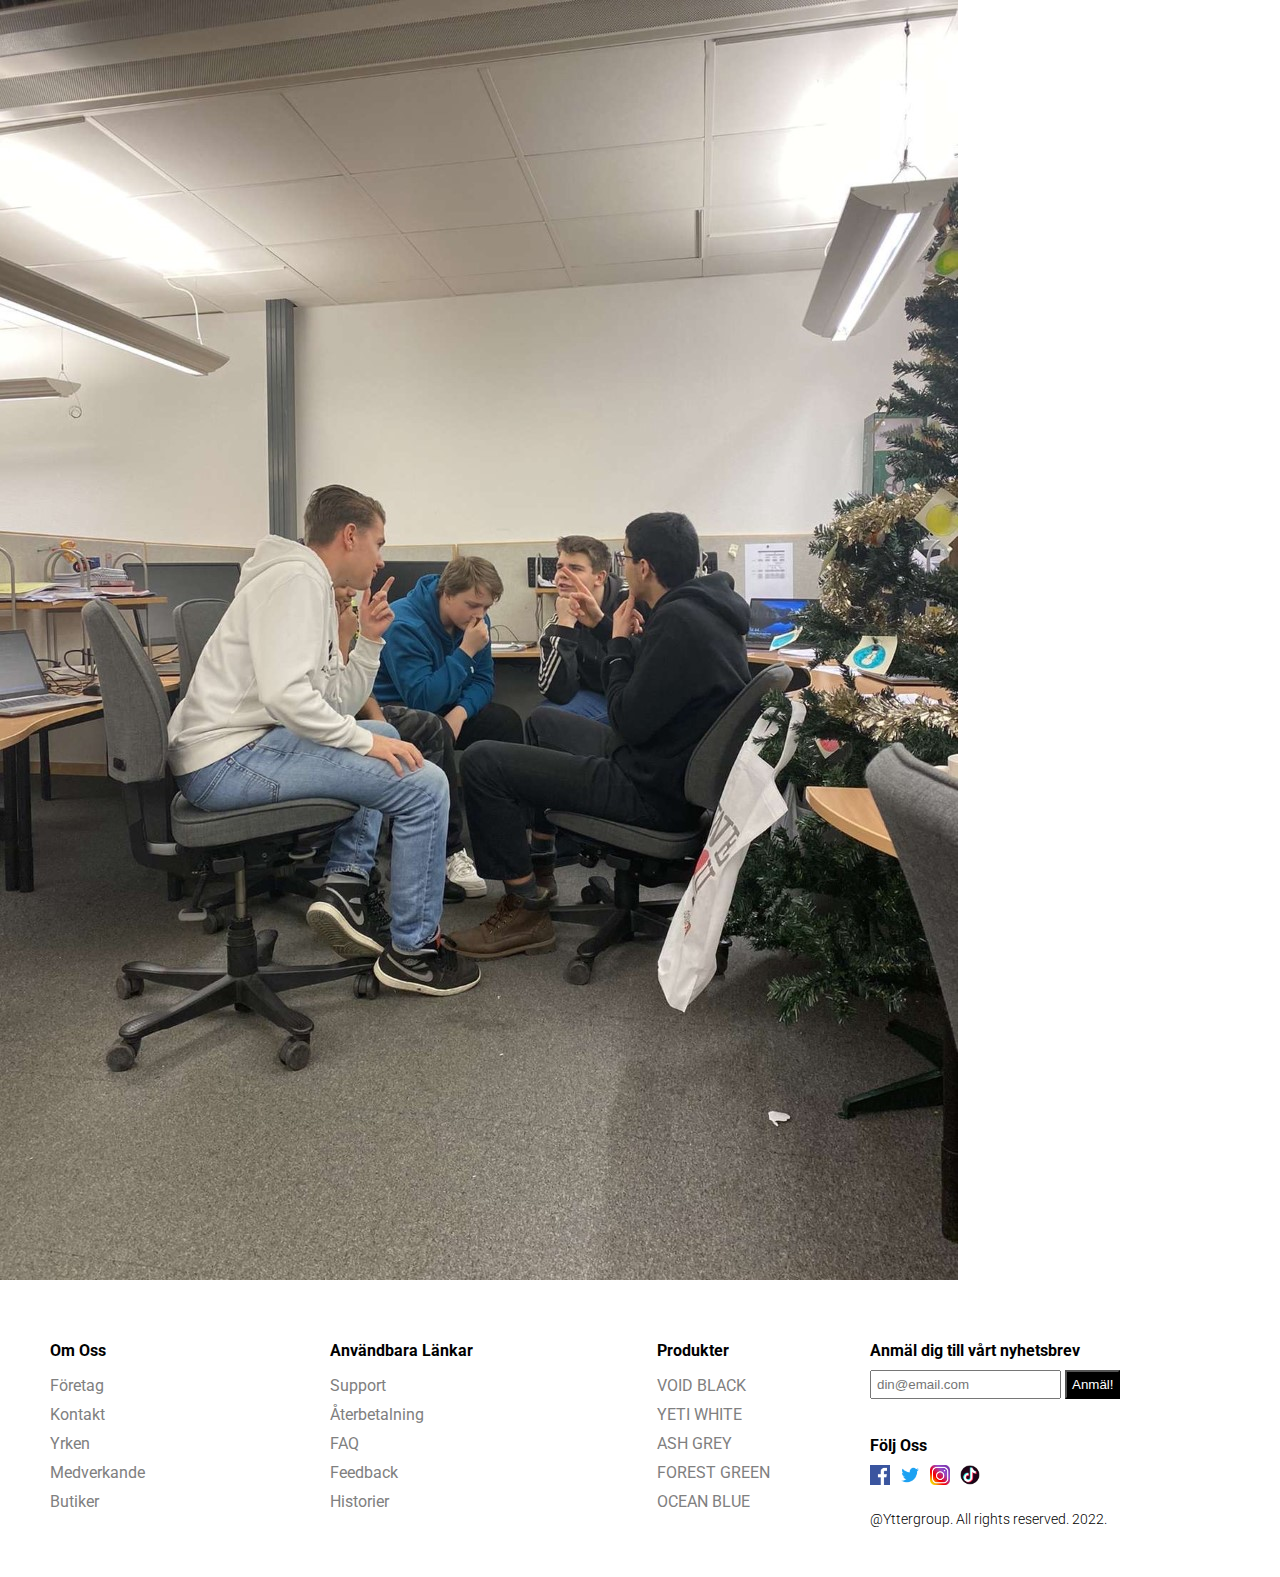
<file: About.html>
<html lang="en">
<head>
    <meta charset="UTF-8">
    <meta http-equiv="X-UA-Compatible" content="IE=edge">
    <meta name="viewport" content="width=device-width, initial-scale=1.0">
    <link href="https://fonts.googleapis.com/css2?family=Roboto:ital,wght@0,100;0,300;0,400;0,700;0,900;1,100;1,300;1,400;1,700;1,900&display=swap" rel="stylesheet">
    <link rel ="stylesheet" href="style.css">
    <link rel="icon" type="image/x-icon" href="./img/thumbnail_Screenshot 2022-11-15 135548.png">
    <title>Yttersköld</title>
</head>

<body>
    <img src="./img2/thumbnail_IMG_2912.jpg" alt="" class="omOss">
    
    <footer>
        <div class="footerLeft">
            <div class="footerMenu">
                <h1 class="fMenuTitle">Om Oss</h1>
                <ul class="fList">
                    <li class="fListItem">Företag</li>
                    <li class="fListItem">Kontakt</li>
                    <li class="fListItem">Yrken</li>
                    <li class="fListItem">Medverkande</li>
                    <li class="fListItem">Butiker</li>
                </ul>
            </div>
                <div class="footerMenu">
                    <h1 class="fMenuTitle">Användbara Länkar</h1>
                    <ul class="fList">
                        <li class="fListItem">Support</li>
                        <li class="fListItem">Återbetalning</li>
                        <li class="fListItem">FAQ</li>
                        <li class="fListItem">Feedback</li>
                        <li class="fListItem">Historier</li>
                    </ul>
                </div>
                <div class="footerMenu">
                    <h1 class="fMenuTitle">Produkter</h1>
                    <ul class="fList">
                        <li class="fListItem">VOID BLACK</li>
                        <li class="fListItem">YETI WHITE</li>
                        <li class="fListItem">ASH GREY</li>
                        <li class="fListItem">FOREST GREEN</li>
                        <li class="fListItem">OCEAN BLUE</li>
                    </ul>
                </div>
        </div>
        <div class="footerRight">
            <div class="footerRightMenu">
                <h1 class="fMenuTitle">Anmäl dig till vårt nyhetsbrev</h1>
                <div class="fMail">
                    <input type="text" placeholder="din@email.com" class="fInput">
                    <button class="fButton">Anmäl!</button>
                </div>
            </div>
            <div class="footerRightMenu">
                <h1 class="fMenuTitle">Följ Oss</h1>
                <div class="fIcons">
                    <img src="./img/Facebook.png" alt="" class="fIcon">
                    <img src="./img/free-twitter-logo-icon-2429-thumb.png" alt="" class="fIcon">
                    <img src="./img/Instagram-Icon.png" alt="" class="fIcon">
                    <img src="./img/TikTok.png" alt="" class="fIcon">
                </div>
            </div>
            <div class="footerRightMenu">
                <span class="copyright">@Yttergroup. All rights reserved. 2022.</span>
            </div>
        </div>
    </footer>
    <script src="./app.js"></script>
</body>

</html>
</file>
<file: style.css>
html {
    scroll-behavior: smooth;
}

body {
    font-family: 'Roboto', sans-serif;
    padding: 0;
    margin: 0;
}

nav {
    background-color: #111;
    color: white;
    padding: 20px 50px;
}

.navTop {
    display: flex;
    align-items: center;
    justify-content: space-between;
}

.search {
    display: flex;
    align-items: center;
    background-color: gray;
    padding: 10px 20px;
    border-radius: 10px;
}

.searchInput {
    border: none;
    background-color: transparent;
}

.searchInput::placeholder {
    color: lightgray;
}

.limitedOffer {
    font-size: 20px;
    border-bottom: 2px solid green;
    cursor: pointer;
}

.navBottom {
    display: flex;
    align-items: center;
    justify-content: center;
}

.menuItem {
    margin-right: 20px;
    cursor: pointer;
    color: lightgray;
    font-weight: 400;
}

.slider {
    background: url(https://images.unsplash.com/photo-1604147495798-57beb5d6af73?ixlib=rb-4.0.3&ixid=MnwxMjA3fDB8MHxzZWFyY2h8Mnx8ZGFyayUyMGJyaWNrJTIwd2FsbHxlbnwwfHwwfHw%3D&w=1000&q=80);
    clip-path: polygon(0 0, 100% 0, 100% 100%, 0 85%);
    overflow: hidden;
}

.sliderWrapper {
    display: flex;
    width: 500vw;
    transition: all 1.5s ease-in-out;
}

.sliderItem {
    width: 100vw;
    display: flex;
    align-items: center;
    justify-content: center;
    position: relative;
}

.sliderBg {
    width: 750px;
    height: 750px;
    border-radius: 50%;
    position: absolute;
}

.sliderImg {
    z-index: 1;
    height: 600px;
    width: 500px;
    padding-bottom: 5%;
}

.sliderTitle {
    position: absolute;
    top: 11.5%;
    right: 9.3%;
    font-size: 60px;
    font-weight: 900;
    text-align: center;
    color: white;
    z-index: 1;
}

.sliderPrice {
    position: absolute;
    top: 10%;
    left: 10%;
    font-size: 60px;
    font-weight: 300;
    text-align: center;
    color: white;
    z-index: 1;
}

.buyButton {
    position: absolute;
    top: 50%;
    right: 14.5%;
    background-color: #99ccff;
    border: 2px solid #422800;
    border-radius: 30px;
    box-shadow: #422800 4px 4px 0 0;
    color: #422800;
    cursor: pointer;
    display: inline-block;
    font-weight: 600;
    font-size: 18px;
    padding: 0 18px;
    line-height: 50px;
    text-align: center;
    text-decoration: none;
    user-select: none;
    -webkit-user-select: none;
    touch-action: manipulation;
}

.buyButton:hover {
    background-color: #fff;
}

.buyButton:active {
    box-shadow: #422800 2px 2px 0 0;
    transform: translate(2px, 2px);
}

.sliderItem:nth-child(1) .sliderBg {
    background-color: #4B006E;
}

.sliderItem:nth-child(2) .sliderBg {
    background-color: #fcde83;
}

.sliderItem:nth-child(3) .sliderBg {
    background-color: rgb(192, 192, 192);
}

.sliderItem:nth-child(4) .sliderBg {
    background-color: #6fc276;
}

.sliderItem:nth-child(5) .sliderBg {
    background-color: #A6ECFA;
}


.sliderItem:nth-child(1) .sliderPrice {
    color: white;
}

.sliderItem:nth-child(2) .sliderPrice {
    color: white;
}

.sliderItem:nth-child(3) .sliderPrice {
    color: grey;
}

.sliderItem:nth-child(4) .sliderPrice {
    color: #6fc276;
}

.sliderItem:nth-child(5) .sliderPrice {
    color: #A6ECFA;
}


.features {
    display: flex;
    align-items: center;
    justify-content: space-between;
    padding: 50px;
}

.feature {
    display: flex;
    flex-direction: column;
    align-items: center;
    text-align: center;
}

.featureIcon {
    width: 100px;
    height: 100px;
}

.featureTitle {
    font-size: 20px;
    font-weight: 600;
    margin: 20px;
}

.featureDesc {
    color: gray;
    width: 50%;
}

.product {
    height: 100vh;
    background-color: whitesmoke;
    position: relative;
    clip-path: polygon(0 15%, 100% 0, 100% 100%, 0% 100%);
}

.payment {
    width: 500px;
    height: 500px;
    background-color: white;
    position: absolute;
    top: 0;
    bottom: 0;
    right: 0;
    left: 0;
    margin: auto;
    padding: 10px 50px;
    display: none;
    flex-direction: column;
    -webkit-box-shadow: 0px 0px 13px 2px rgba(0, 0, 0, 0.87);
    box-shadow: 0px 0px 13px 2px rgba(0, 0, 0, 0.87);
}

.payTitle {
    font-size: 20px;
    color: lightgray;
}

label {
    font-size: 14px;
    font-weight: 300;
}

.payInput {
    padding: 10px;
    margin: 10px 0px;
    border: none;
    border-bottom: 1px solid #000;
}

.payInput::placeholder {
    color: rgb(183, 183, 183);
}

.cardIcons {
    display: flex;
}

.cardIcon {
    margin-right: 10px;
}

.cardInfo {
    display: flex;
    justify-content: space-between;
}

.sm {
    width: 30%;
}

.payButton {
    position: absolute;
    height: 40px;
    bottom: -40;
    width: 100%;
    left: 0;
    -webkit-box-shadow: 0px 0px 13px 2px rgba(0, 0, 0, 0.87);
    box-shadow: 0px 0px 13px 2px rgba(0, 0, 0, 0.87);
    background-color: #369e62;
    color: white;
    border: none;
    cursor: pointer;
}

.close {
    width: 20px;
    height: 20px;
    position: absolute;
    background-color: gray;
    color: white;
    top: 10px;
    right: 10px;
    display: flex;
    align-items: center;
    justify-content: center;
    cursor: pointer;
    padding: 2px;
}

.productImg {
    width: 50%;
}

.productDetails {
    position: absolute;
    top: 10%;
    right: 0;
    width: 40%;
    padding: 50px;
}

.productTitle {
    font-size: 75px;
    font-weight: 900;
}

.productDesc {
    font-style: 24px;
    color: gray;
}

.colors,
.sizes {
    display: flex;
    margin-bottom: 20px;
}

.color {
    width: 32px;
    height: 32px;
    border-radius: 5px;
    background-color: black;
    margin-right: 10px;
    cursor: pointer;
}

.color:last-child {
    background-color: white;
}

.size {
    padding: 5px 20px;
    border: 1px solid black;
    margin-right: 20px;
    cursor: pointer;
    font-size: 20px;
}

.productButton {
    float: right;
    padding: 20px 20px;
    background-color: black;
    color: white;
    font-weight: 600;
    cursor: pointer;
}

.productButton:hover {
    background-color: white;
    color: black;
}

.Video {
    display: block;
    margin-left: auto;
    margin-right: auto;
}

.gallery {
    padding: 50px;
    display: flex;
}

.galleryItem {
    flex: 1;
    padding: 50px;
}

.galleryImg {
    width: 100%;
    border-radius: 10%;
}

.galleryTitle {
    font-weight: 1000;
    text-align: center;
}

.newSeason {
    display: flex;
}

.nsItem {
    flex: 1;
    background-color: black;
    color: white;
    display: flex;
    flex-direction: column;
    align-items: center;
    justify-content: center;
    text-align: center;
}


.nsImg {
    width: 100%;
}

.nsTitle {
    font-size: 50px;
}

.nsButton {
    padding: 30px;
    font-weight: 600;
    cursor: pointer;
}

footer {
    display: flex;
}

.footerLeft {
    flex: 2;
    display: flex;
    justify-content: space-between;
    padding: 50px;
}

.fMenuTitle {
    font-size: 16px;
}

.fList {
    padding: 0;
    list-style: none;
}

.fListItem {
    margin-bottom: 10px;
    color: gray;
    cursor: pointer;
}

.footerRight {
    flex: 1;
    padding: 50px;
    display: flex;
    flex-direction: column;
    justify-content: space-between;
}

.fInput {
    padding: 5px;
}

.fButton {
    padding: 5px;
    background-color: black;
    color: white;
    cursor: pointer;
}

.fIcons {
    display: flex;
}

.fIcon {
    width: 20px;
    height: 20px;
    margin-right: 10px;
}

.copyright {
    font-weight: 300;
    font-size: 14px;
}

@media screen and (max-width:480px) {
    nav {
        padding: 20px;
    }

    .search {
        display: none;
    }

    .navBottom {
        flex-wrap: wrap;
    }

    .menuItem {
        margin: 20px;
        font-weight: 700;
        font-size: 20px;
    }

    .slider {
        clip-path: none;
    }

    .sliderImg {
        width: 80%;
        height: 350px;
    }

    .sliderBg {
        width: 100%;
        height: 100%;
    }

    .sliderTitle {
        display: none;
    }

    .sliderPrice {
        top: unset;
        bottom: -50;
        left: 0;
        background-color: black;
    }

    .buyButton {
        right: 0;
        top: 0;
    }

    .features {
        flex-direction: column;
    }

    .product {
        clip-path: none;
        display: flex;
        flex-direction: column;
        align-items: center;
    }

    .productImg {
        width: 80%;
    }

    .productDetails {
        width: 100%;
        padding: 0;
        display: flex;
        flex-direction: column;
        align-items: center;
        text-align: center;
        position: relative;
        top: 0;
    }

    .productTitle {
        font-size: 50px;
        margin: 0;
    }

    .gallery {
        display: none;
    }

    .newSeason {
        flex-direction: column;
    }

    .nsItem:nth-child(2) {
        padding: 50px;
    }

    footer {
        flex-direction: column;
        align-items: center;
    }

    .footerLeft {
        padding: 20px;
        width: 90%;
    }

    .footerRight {
        padding: 20px;
        width: 90%;
        align-items: center;
        background-color: whitesmoke;
    }

    .payment {
        width: 90%;
        padding: 20px;
    }

    .button-74 {
        min-width: 120px;
        padding: 0 25px;
    }

    .sizes {
        display: none;
    }

    .video {
        display: none;
    }
}

a {
    color: inherit;
}
</file>
